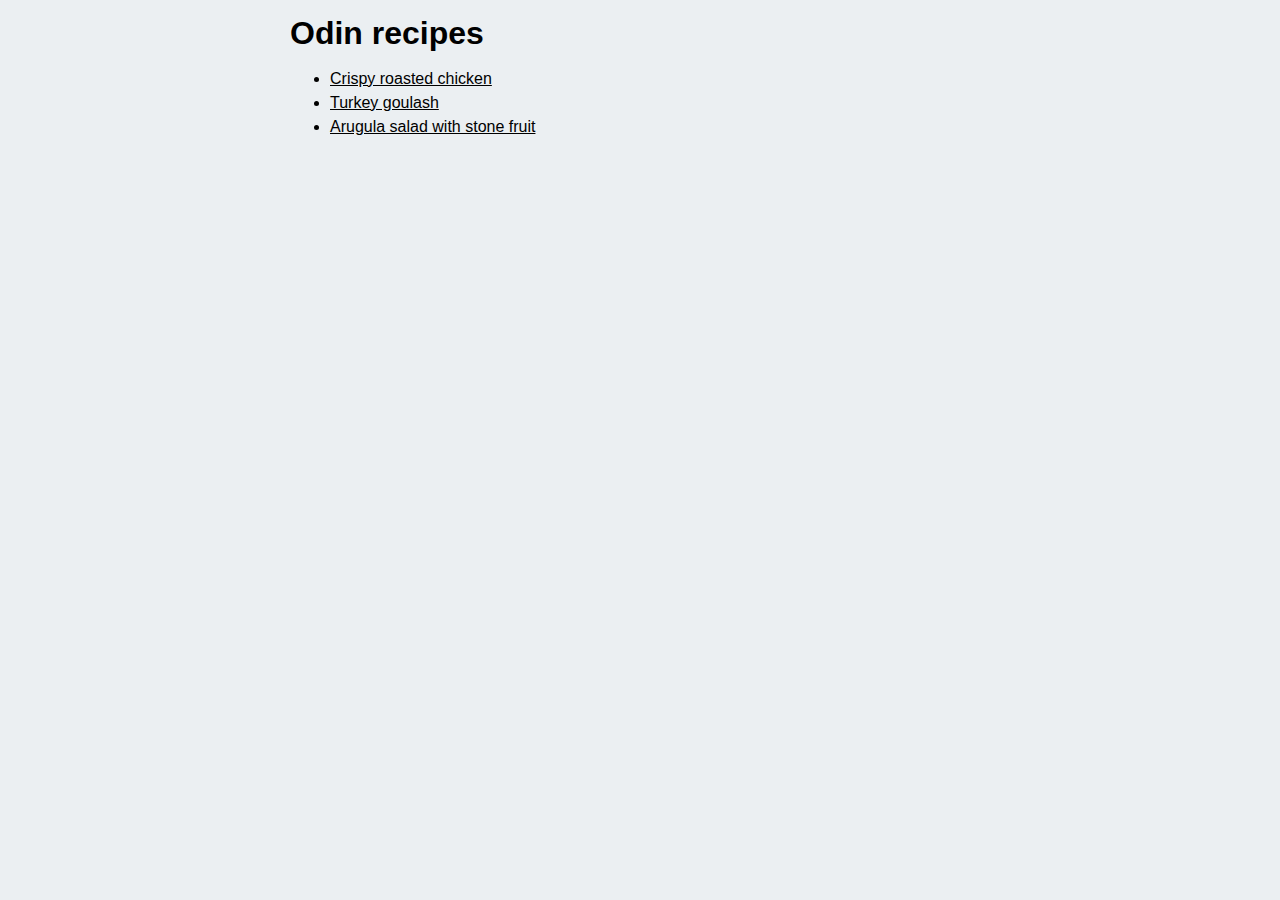
<file: index.html>
<!DOCTYPE html>
<html lang="en">
<head>
    <meta charset="UTF-8">
    <link rel="stylesheet" href="styles.css">
    <title>Recipes</title>
</head>
<body>
    <div class="content">
        <h1>Odin recipes</h1>
        <ul>
            <li><a href="./recipes/crispy_roasted_chicken.html">Crispy roasted chicken</a></li>
            <li><a href="./recipes/turkey_goulash.html">Turkey goulash</a></li>
            <li><a href="./recipes/arugula_salad.html">Arugula salad with stone fruit</a></li>
        </ul>
    </div>
</body>
</html>
</file>
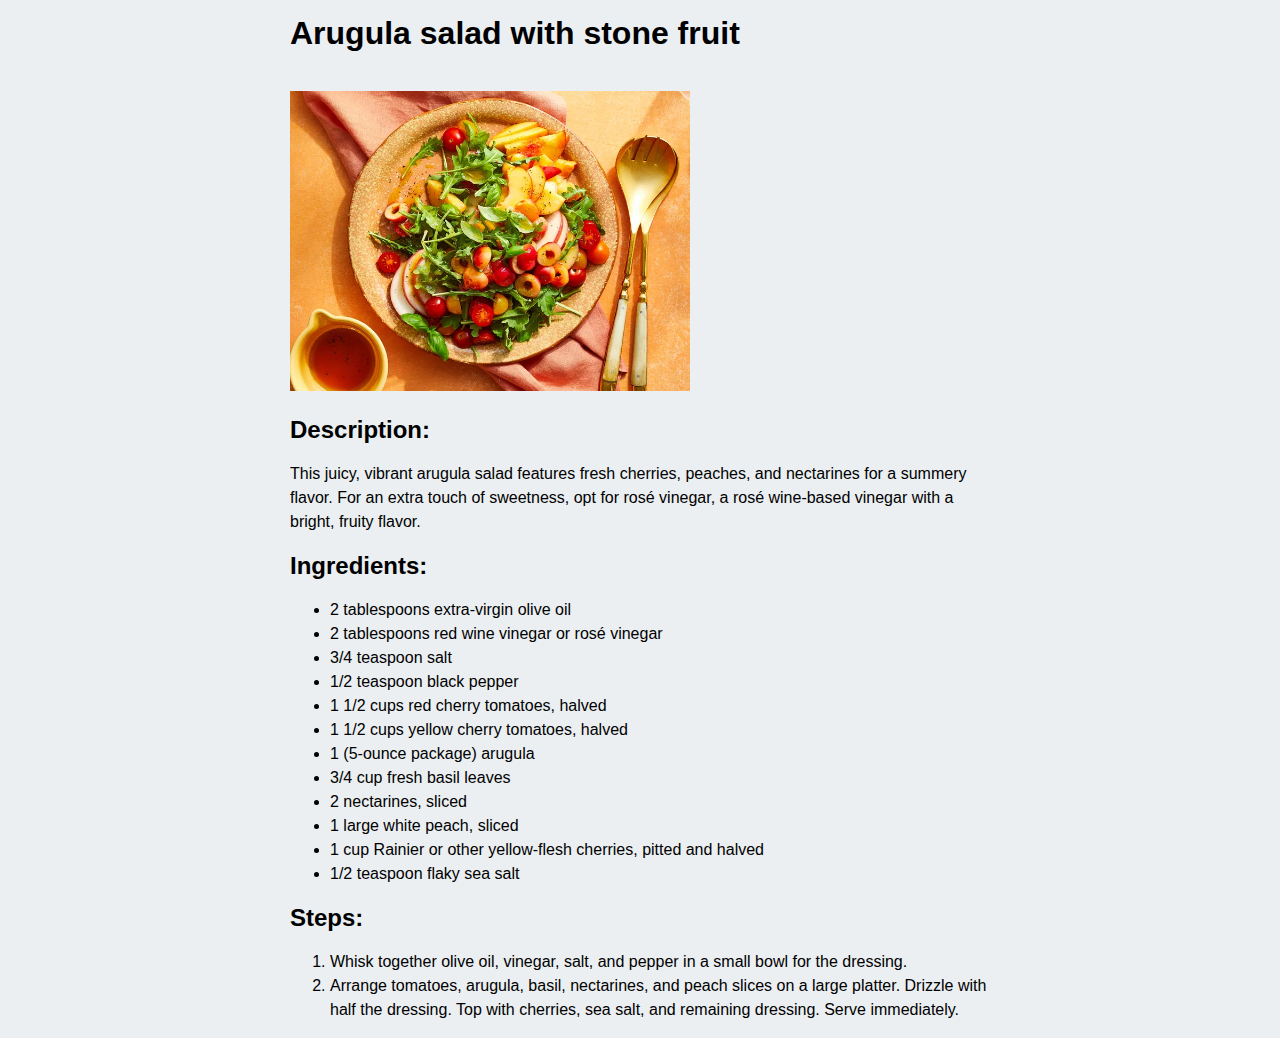
<file: recipes/arugula_salad.html>
<!DOCTYPE html>
<html lang="en">
<head>
    <meta charset="UTF-8">
    <link rel="stylesheet" href="../styles.css">
    <title>Arugula salad</title>
</head>
<body>
    <div class="content">
        <h1>Arugula salad with stone fruit</h1>
        <br>
        <img src="../images/arugula_salad.webp" alt="Arugula salad with stone fruit">
        <br>
        <h2>Description:</h2>
        <p>This juicy, vibrant arugula salad features fresh cherries, peaches, and nectarines for a summery flavor. For an extra touch of sweetness, opt for rosé vinegar, a rosé wine-based vinegar with a bright, fruity flavor.</p>
        <h2>Ingredients:</h2>
        <ul>
            <li>2 tablespoons extra-virgin olive oil</li>
            <li>2 tablespoons red wine vinegar or rosé vinegar</li>
            <li>3/4 teaspoon salt</li>
            <li>1/2 teaspoon black pepper</li>
            <li>1 1/2 cups red cherry tomatoes, halved</li>
            <li>1 1/2 cups yellow cherry tomatoes, halved</li>
            <li>1 (5-ounce package) arugula</li>
            <li>3/4 cup fresh basil leaves</li>
            <li>2 nectarines, sliced</li>
            <li>1 large white peach, sliced</li>
            <li>1 cup Rainier or other yellow-flesh cherries, pitted and halved</li>
            <li>1/2 teaspoon flaky sea salt</li>
        </ul>
        <h2>Steps:</h2>
        <ol>
            <li>Whisk together olive oil, vinegar, salt, and pepper in a small bowl for the dressing.</li>
            <li>Arrange tomatoes, arugula, basil, nectarines, and peach slices on a large platter. Drizzle with half the dressing. Top with cherries, sea salt, and remaining dressing. Serve immediately.</li>
        </ol>
    </div>
</body>
</html>
</file>
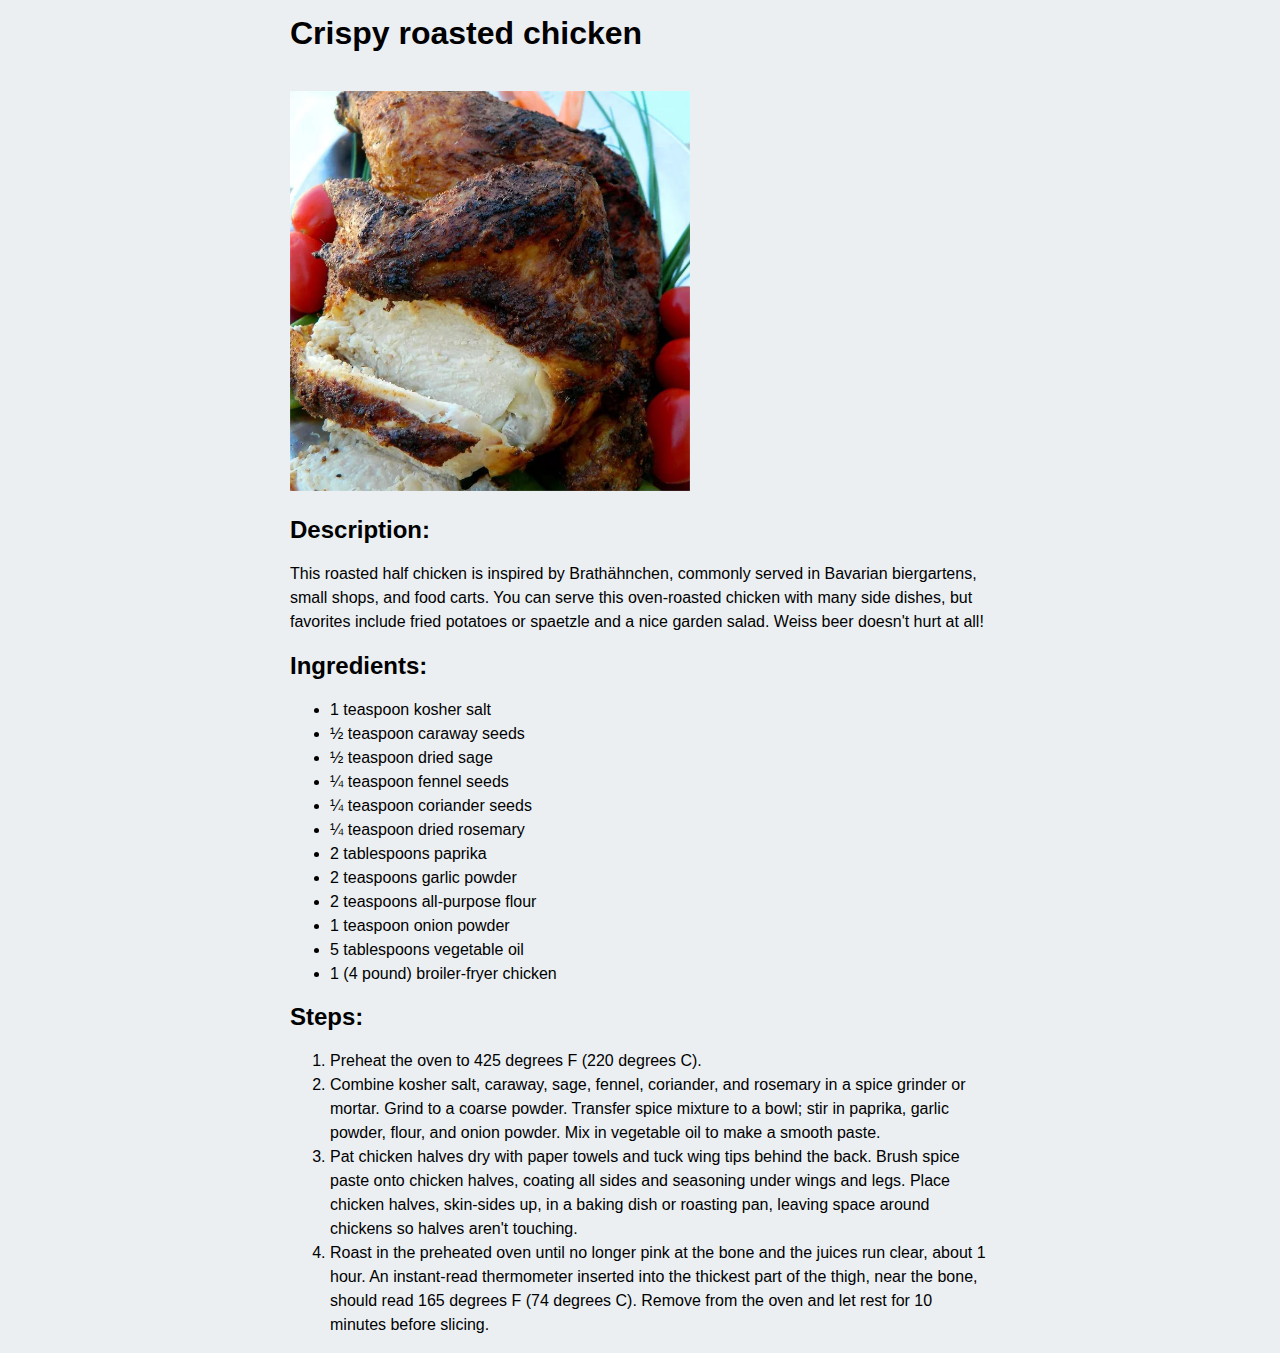
<file: recipes/crispy_roasted_chicken.html>
<!DOCTYPE html>
<html lang="en">
<head>
    <meta charset="UTF-8">
    <link rel="stylesheet" href="../styles.css">
    <title>Roasted chicken</title>
</head>
<body>
    <div class="content">
        <h1>Crispy roasted chicken</h1>
        <br>
        <img src="../images/chicken.webp" alt="Roasted chicken" width="50%" height="50%">
        <br>
        <h2>Description:</h2>
        <p>This roasted half chicken is inspired by Brathähnchen, commonly served in Bavarian biergartens, small shops, and food carts. You can serve this oven-roasted chicken with many side dishes, but favorites include fried potatoes or spaetzle and a nice garden salad. Weiss beer doesn't hurt at all!</p>
        <h2>Ingredients:</h2>
        <ul>
            <li>1 teaspoon kosher salt</li>
            <li>½ teaspoon caraway seeds</li>
            <li>½ teaspoon dried sage</li>
            <li>¼ teaspoon fennel seeds</li>
            <li>¼ teaspoon coriander seeds</li>
            <li>¼ teaspoon dried rosemary</li>
            <li>2 tablespoons paprika</li>
            <li>2 teaspoons garlic powder</li>
            <li>2 teaspoons all-purpose flour</li>
            <li>1 teaspoon onion powder</li>
            <li>5 tablespoons vegetable oil</li>
            <li>1 (4 pound) broiler-fryer chicken</li>
        </ul>
        <h2>Steps:</h2>
        <ol>
            <li>Preheat the oven to 425 degrees F (220 degrees C).</li>
            <li>Combine kosher salt, caraway, sage, fennel, coriander, and rosemary in a spice grinder or mortar. Grind to a coarse powder. Transfer spice mixture to a bowl; stir in paprika, garlic powder, flour, and onion powder. Mix in vegetable oil to make a smooth paste.</li>
            <li>Pat chicken halves dry with paper towels and tuck wing tips behind the back. Brush spice paste onto chicken halves, coating all sides and seasoning under wings and legs. Place chicken halves, skin-sides up, in a baking dish or roasting pan, leaving space around chickens so halves aren't touching.</li>
            <li>Roast in the preheated oven until no longer pink at the bone and the juices run clear, about 1 hour. An instant-read thermometer inserted into the thickest part of the thigh, near the bone, should read 165 degrees F (74 degrees C). Remove from the oven and let rest for 10 minutes before slicing.</li>
        </ol>
    </div>
</body>
</html>
</file>
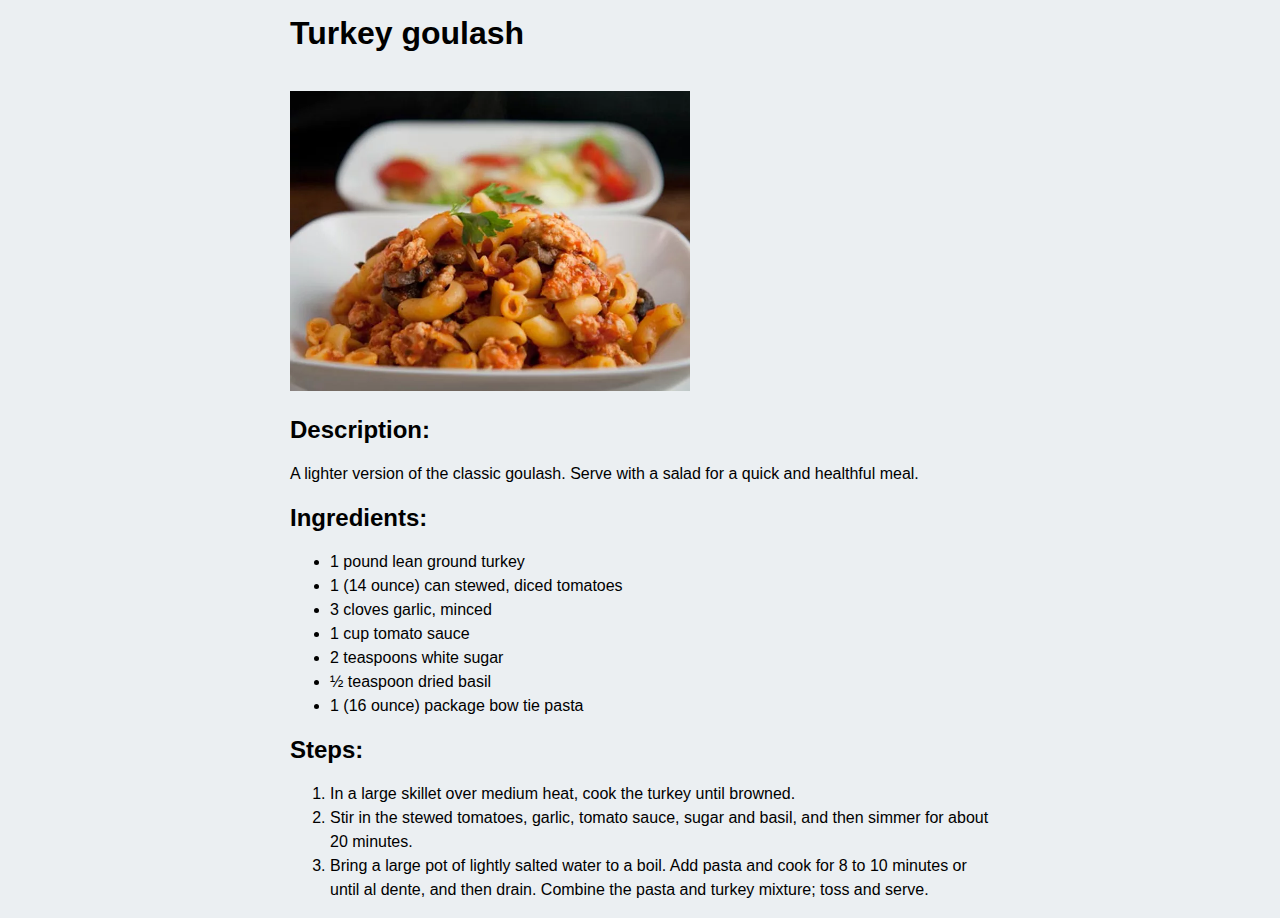
<file: recipes/turkey_goulash.html>
<!DOCTYPE html>
<html lang="en">
<head>
    <meta charset="UTF-8">
    <link rel="stylesheet" href="../styles.css">
    <title>Turkey goulash</title>
</head>
<body>
    <div class="content">
        <h1>Turkey goulash</h1>
        <br>
        <img src="../images/turkey_goulash.webp" alt="Turkey goulash">
        <br>
        <h2>Description:</h2>
        <p>A lighter version of the classic goulash. Serve with a salad for a quick and healthful meal.</p>
        <h2>Ingredients:</h2>
        <ul>
            <li>1 pound lean ground turkey</li>
            <li>1 (14 ounce) can stewed, diced tomatoes</li>
            <li>3 cloves garlic, minced</li>
            <li>1 cup tomato sauce</li>
            <li>2 teaspoons white sugar</li>
            <li>½ teaspoon dried basil</li>
            <li>1 (16 ounce) package bow tie pasta</li>
        </ul>
        <h2>Steps:</h2>
        <ol>
            <li>In a large skillet over medium heat, cook the turkey until browned.</li>
            <li>Stir in the stewed tomatoes, garlic, tomato sauce, sugar and basil, and then simmer for about 20 minutes.</li>
            <li>Bring a large pot of lightly salted water to a boil. Add pasta and cook for 8 to 10 minutes or until al dente, and then drain. Combine the pasta and turkey mixture; toss and serve.</li>
        </ol>
    </div>
</body>
</html>
</file>
<file: styles.css>
body {
    font-family: Verdana, Geneva, Tahoma, sans-serif;
    line-height: 150%;
    background-color: rgb(235, 239, 242);
}

.content {
    width: 700px;
    margin: auto;
}

a {
    color: black;
}

img {
    width: 400px;
    height: auto;
}
</file>
